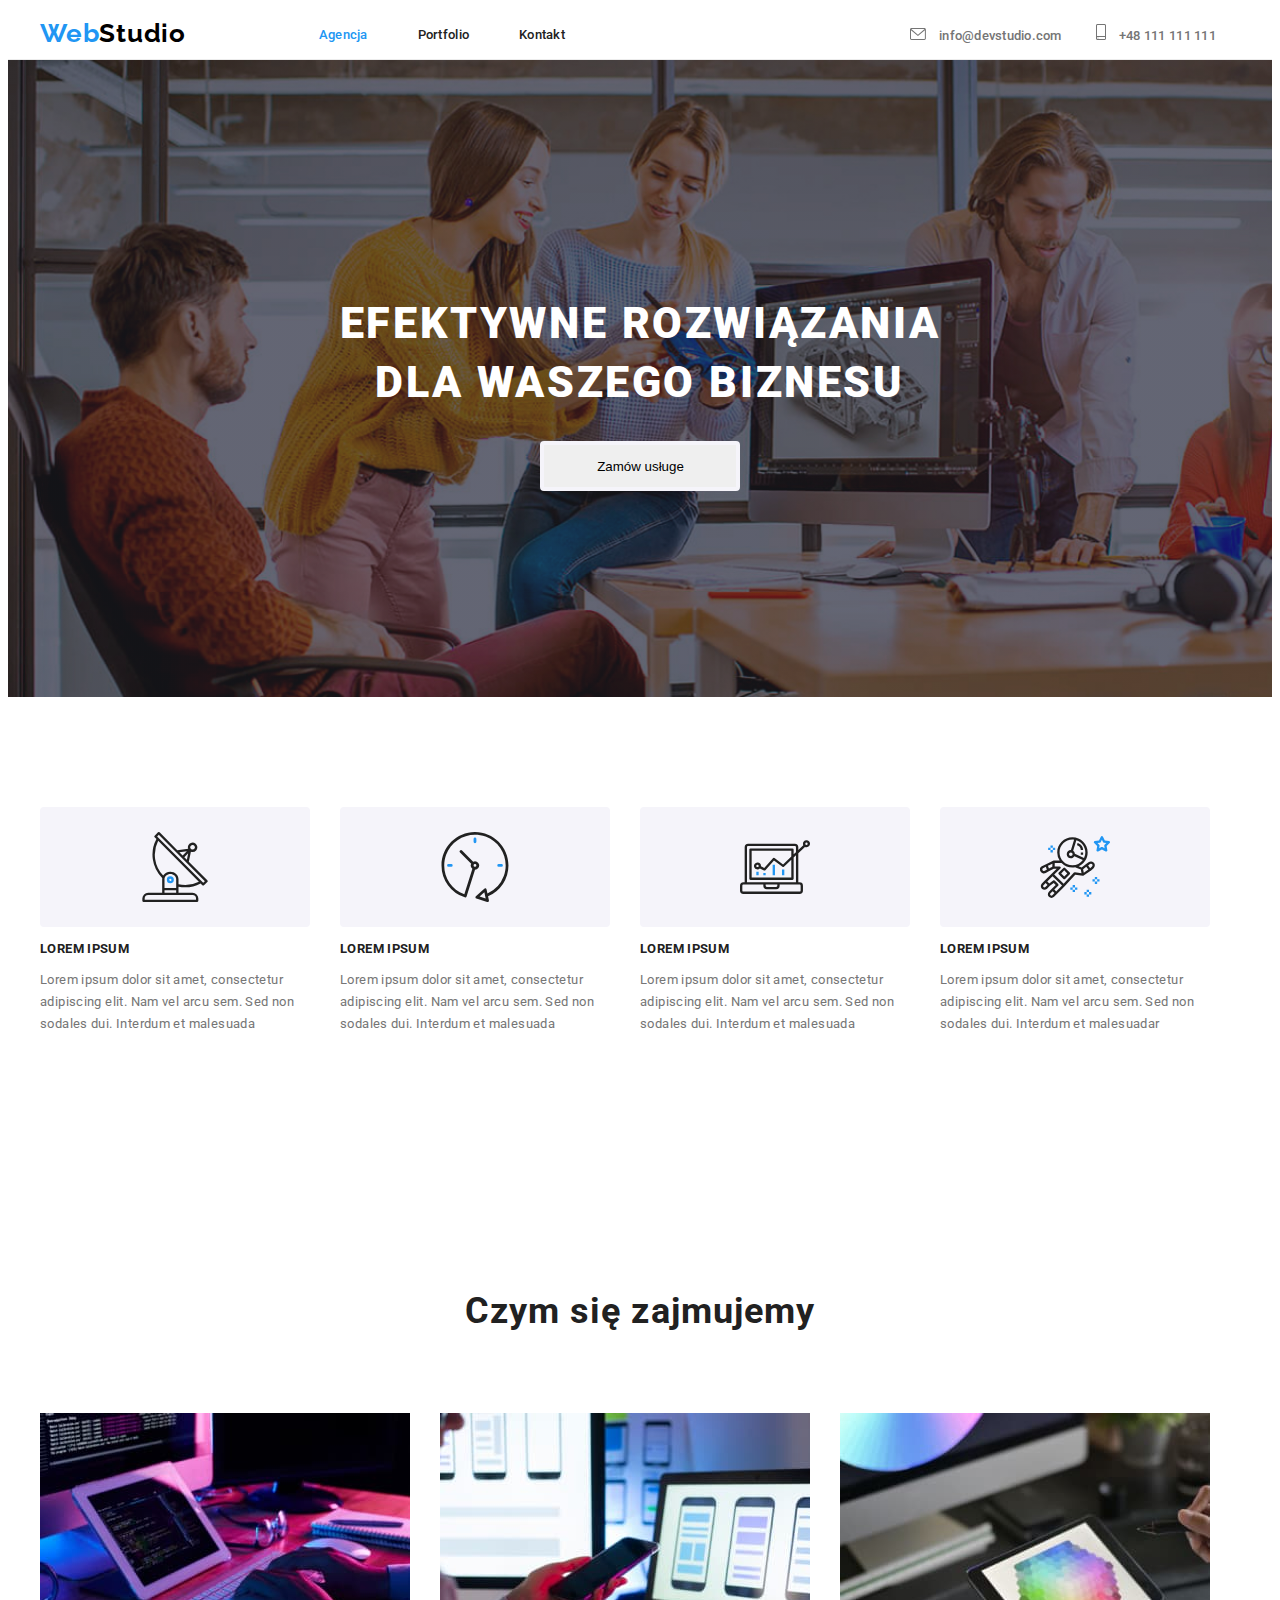
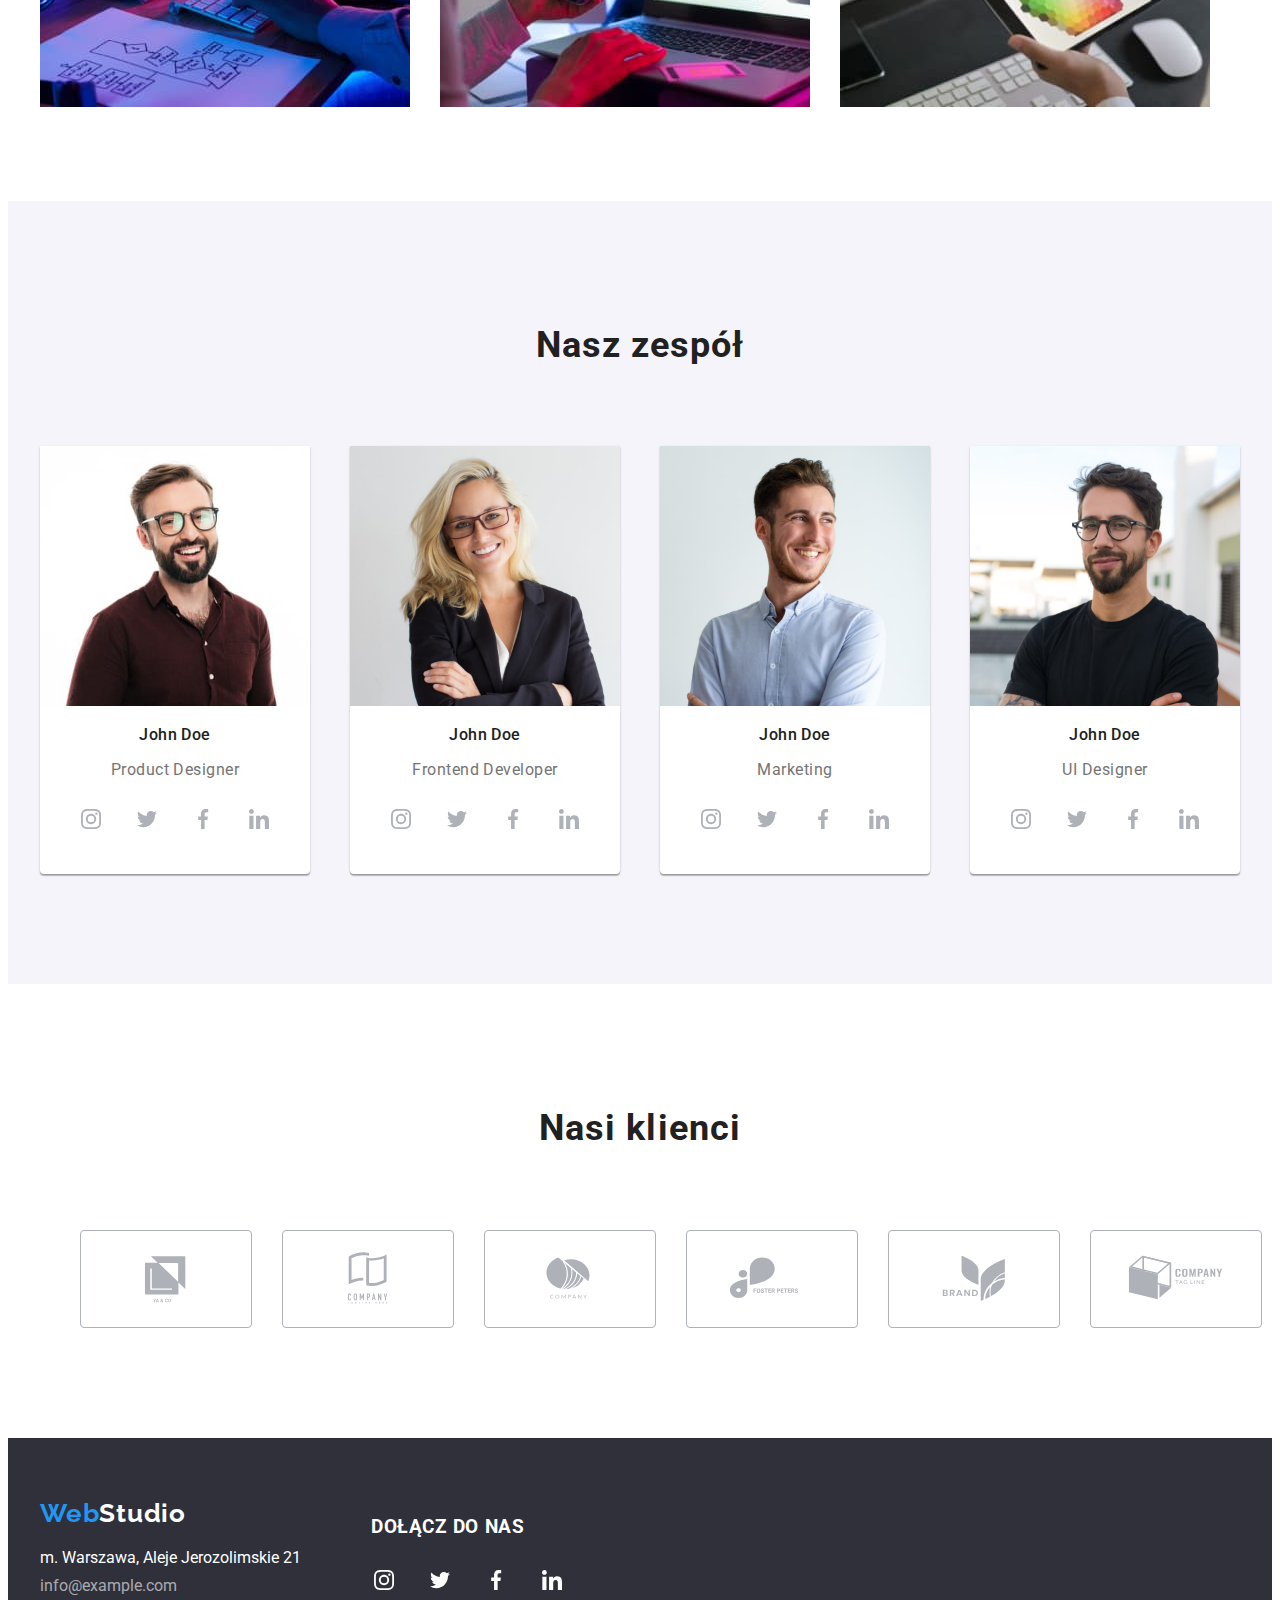
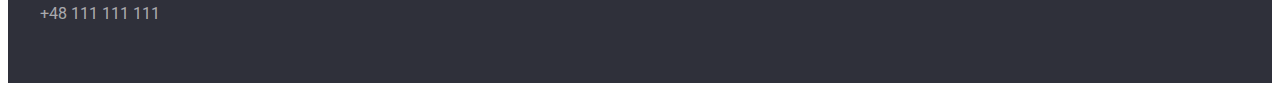
<file: index.html>
<!DOCTYPE html>
<html lang="pl">
  <head>
    <meta charset="UTF-8" />
    <title>WebStudio</title>
    <link rel="preconnect" href="https://fonts.googleapis.com" />
    <link rel="preconnect" href="https://fonts.gstatic.com" crossorigin />
    <link
      href="https://fonts.googleapis.com/css2?family=Raleway:wght@700&family=Roboto:wght@400;500;700;900&display=swap"
      rel="stylesheet" />
    <link
      rel="stylesheet"
      href="https://cdnjs.cloudflare.com/ajax/libs/modern-normalize/1.1.0/modern-normalize.min.css"
      integrity="sha512-wpPYUAdjBVSE4KJnH1VR1HeZfpl1ub8YT/NKx4PuQ5NmX2tKuGu6U/JRp5y+Y8XG2tV+wKQpNHVUX03MfMFn9Q=="
      crossorigin="anonymous"
      referrerpolicy="no-referrer" />
    <link rel="stylesheet" href="./css/styles.css" />
  </head>
  <body>
    <div class="menu-decoration-border">
      <header class="menu-decoration">
        <a class="logo-top" href="/WebStudio"
          ><span class="logo-secondary">Web</span>Studio</a
        >
        <nav class="menu robotofonts">
          <ul class="menu-list">
            <li class="active-page">
              <a class="home-page" href="index.html">Agencja</a>
            </li>
            <li>
              <a class="current-page" href="portfolio.html">Portfolio</a>
            </li>
            <li><a class="contact-page" href="/kontakt">Kontakt</a></li>
          </ul>
        </nav>
        <div class="robotofonts">
          <a class="contacts-mail mail-link" href="mailto:info@devstudio.com">
            <svg width="16" height="12">
              <use href="./images/icons.svg#icon-envelope"></use>
            </svg>
            info@devstudio.com</a
          >
          <a class="contacts-phone telephone" href="tel:+48111111111"
            ><svg width="10" height="16">
              <use href="./images/icons.svg#icon-smartphone"></use>
            </svg>
            +48 111 111 111</a
          >
        </div>
      </header>
    </div>
    <main>
      <section class="service button-panel service-button">
        <h1 class="service-phrase">
          EFEKTYWNE ROZWIĄZANIA <br />DLA WASZEGO BIZNESU
        </h1>
        <button type="button">Zamów usługe</button>
      </section>

      <section class="our-strengths section container">
        <ul class="list">
          <li>
            <svg width="270" height="120">
              <rect
                width="270"
                height="120"
                fill="
              rgba(245, 244, 250, 1)"
                rx="4" />
              <use
                x="100"
                y="25"
                height="70"
                width="70"
                href="./images/icons.svg#icon-antenna"></use>
            </svg>
            <h2 class="text-title">LOREM IPSUM</h2>
            <p class="text-description">
              Lorem ipsum dolor sit amet, consectetur adipiscing elit. Nam vel
              arcu sem. Sed non sodales dui. Interdum et malesuada
            </p>
          </li>
          <li>
            <svg width="270" height="120">
              <rect
                width="270"
                height="120"
                fill="
            rgba(245, 244, 250, 1)"
                rx="4" />
              <use
                x="100"
                y="25"
                height="70"
                width="70"
                href="./images/icons.svg#icon-clock"></use>
            </svg>
            <h2 class="text-title">LOREM IPSUM</h2>
            <p class="text-description">
              Lorem ipsum dolor sit amet, consectetur adipiscing elit. Nam vel
              arcu sem. Sed non sodales dui. Interdum et malesuada
            </p>
          </li>
          <li>
            <svg width="270" height="120">
              <rect
                width="270"
                height="120"
                fill="
            rgba(245, 244, 250, 1)"
                rx="4" />
              <use
                x="100"
                y="25"
                height="70"
                width="70"
                href="./images/icons.svg#icon-diagram"></use>
            </svg>
            <h2 class="text-title">LOREM IPSUM</h2>
            <p class="text-description">
              Lorem ipsum dolor sit amet, consectetur adipiscing elit. Nam vel
              arcu sem. Sed non sodales dui. Interdum et malesuada
            </p>
          </li>
          <li>
            <svg width="270" height="120">
              <rect
                width="270"
                height="120"
                fill="
            rgba(245, 244, 250, 1)"
                rx="4" />
              <use
                x="100"
                y="25"
                height="70"
                width="70"
                href="./images/icons.svg#icon-astronaut"></use>
            </svg>
            <h2 class="text-title">LOREM IPSUM</h2>
            <p class="text-description">
              Lorem ipsum dolor sit amet, consectetur adipiscing elit. Nam vel
              arcu sem. Sed non sodales dui. Interdum et malesuadar
            </p>
          </li>
        </ul>
      </section>
      <section class="section container">
        <h2 class="homepage-secondary-title">Czym się zajmujemy</h2>
        <div class="what-we-do">
          <img
            src="images/services/img.jpg"
            alt="kodowanie"
            width="370"
            height="294" />
          <img
            src="images/services/laptop.jpg"
            alt="laptop"
            width="370"
            height="294" />
          <img
            src="images/services/tablet.jpg"
            alt="tablet"
            width="370"
            height="294" />
        </div>
      </section>
      <section class="our-team-color section">
        <div class="container">
          <h2 class="homepage-secondary-title">Nasz zespół</h2>
          <ul class="our-team list">
            <li>
              <img
                src="images/employees/designer.jpg"
                alt="uśmiechnięty mężczyzna z brodą w okularach"
                width="270"
                height="260" />
              <p class="employee-list">John Doe</p>
              <p class="employee-description">Product Designer</p>
              <ul class="social-media-our-team">
                <li class="icon-social-border">
                  <a href="#">
                    <svg width="44" height="44" class="icon-social">
                      <use
                        href="./images/icons.svg#icon-instagram"
                        x="12"
                        y="12"
                        height="20"
                        width="20"
                        class=""></use></svg
                  ></a>
                </li>
                <li class="icon-social-border">
                  <a href="#">
                    <svg width="44" height="44" class="icon-social">
                      <use
                        href="./images/icons.svg#icon-twitter"
                        x="12"
                        y="12"
                        height="20"
                        width="20"></use></svg
                  ></a>
                </li>
                <li class="icon-social-border">
                  <a href="#">
                    <svg width="44" height="44" class="icon-social">
                      <use
                        href="./images/icons.svg#icon-facebook"
                        x="12"
                        y="12"
                        height="20"
                        width="20"></use></svg
                  ></a>
                </li>
                <li class="icon-social-border">
                  <a>
                    <svg width="44" height="44" class="icon-social">
                      <use
                        href="./images/icons.svg#icon-linkedin"
                        x="12"
                        y="12"
                        height="20"
                        width="20"></use></svg
                  ></a>
                </li>
              </ul>
            </li>
            <li>
              <img
                src="images/employees/developer.jpg"
                alt="uśmiechnięta kobieta w okularach"
                width="270"
                height="260" />
              <p class="employee-list">John Doe</p>
              <p class="employee-description">Frontend Developer</p>
              <ul class="social-media-our-team">
                <li class="icon-social-border">
                  <a href="#">
                    <svg width="44" height="44" class="icon-social">
                      <use
                        href="./images/icons.svg#icon-instagram"
                        x="12"
                        y="12"
                        height="20"
                        width="20"
                        class=""></use></svg
                  ></a>
                </li>
                <li class="icon-social-border">
                  <a href="#">
                    <svg width="44" height="44" class="icon-social">
                      <use
                        href="./images/icons.svg#icon-twitter"
                        x="12"
                        y="12"
                        height="20"
                        width="20"></use></svg
                  ></a>
                </li>
                <li class="icon-social-border">
                  <a href="#">
                    <svg width="44" height="44" class="icon-social">
                      <use
                        href="./images/icons.svg#icon-facebook"
                        x="12"
                        y="12"
                        height="20"
                        width="20"></use></svg
                  ></a>
                </li>
                <li class="icon-social-border">
                  <a>
                    <svg width="44" height="44" class="icon-social">
                      <use
                        href="./images/icons.svg#icon-linkedin"
                        x="12"
                        y="12"
                        height="20"
                        width="20"></use></svg
                  ></a>
                </li>
              </ul>
            </li>
            <li>
              <img
                src="images/employees/marketing.jpg"
                alt="uśmiechnięty mężczyzna"
                width="270"
                height="260" />
              <p class="employee-list">John Doe</p>
              <p class="employee-description">Marketing</p>
              <ul class="social-media-our-team">
                <li class="icon-social-border">
                  <a href="#">
                    <svg width="44" height="44" class="icon-social">
                      <use
                        href="./images/icons.svg#icon-instagram"
                        x="12"
                        y="12"
                        height="20"
                        width="20"
                        class=""></use></svg
                  ></a>
                </li>
                <li class="icon-social-border">
                  <a href="#">
                    <svg width="44" height="44" class="icon-social">
                      <use
                        href="./images/icons.svg#icon-twitter"
                        x="12"
                        y="12"
                        height="20"
                        width="20"></use></svg
                  ></a>
                </li>
                <li class="icon-social-border">
                  <a href="#">
                    <svg width="44" height="44" class="icon-social">
                      <use
                        href="./images/icons.svg#icon-facebook"
                        x="12"
                        y="12"
                        height="20"
                        width="20"></use></svg
                  ></a>
                </li>
                <li class="icon-social-border">
                  <a>
                    <svg width="44" height="44" class="icon-social">
                      <use
                        href="./images/icons.svg#icon-linkedin"
                        x="12"
                        y="12"
                        height="20"
                        width="20"></use></svg
                  ></a>
                </li>
              </ul>
            </li>
            <li>
              <img
                src="images/employees/john.jpg"
                alt="uśmiechnięty mężczyzna w okularach"
                width="270"
                height="260" />
              <p class="employee-list">John Doe</p>
              <p class="employee-description">UI Designer</p>
              <ul class="social-media-our-team">
                <li class="icon-social-border">
                  <a href="#">
                    <svg width="44" height="44" class="icon-social">
                      <use
                        href="./images/icons.svg#icon-instagram"
                        x="12"
                        y="12"
                        height="20"
                        width="20"
                        class=""></use></svg
                  ></a>
                </li>
                <li class="icon-social-border">
                  <a href="#">
                    <svg width="44" height="44" class="icon-social">
                      <use
                        href="./images/icons.svg#icon-twitter"
                        x="12"
                        y="12"
                        height="20"
                        width="20"></use></svg
                  ></a>
                </li>
                <li class="icon-social-border">
                  <a href="#">
                    <svg width="44" height="44" class="icon-social">
                      <use
                        href="./images/icons.svg#icon-facebook"
                        x="12"
                        y="12"
                        height="20"
                        width="20"></use></svg
                  ></a>
                </li>
                <li class="icon-social-border">
                  <a>
                    <svg width="44" height="44" class="icon-social">
                      <use
                        href="./images/icons.svg#icon-linkedin"
                        x="12"
                        y="12"
                        height="20"
                        width="20"></use></svg
                  ></a>
                </li>
              </ul>
            </li>
          </ul>
        </div>
      </section>
      <section class="container section">
        <h2 class="homepage-secondary-title">Nasi klienci</h2>
        <ul class="our-clients">
          <li class="icon-logo-border icon-logo">
            <svg width="170" height="92">
              <use
                href="./images/icons.svg#icon-logo1"
                width="106"
                height="60.04"
                x="32"
                y="17.71"></use>
            </svg>
          </li>
          <li class="icon-logo-border">
            <svg width="170" height="92" class="icon-logo">
              <use
                href="./images/icons.svg#icon-logo2"
                width="106"
                height="60.04"
                x="32"
                y="17.71"></use>
            </svg>
          </li>
          <li class="icon-logo-border">
            <svg width="170" height="92" class="icon-logo">
              <use
                href="./images/icons.svg#icon-logo3"
                width="106"
                height="60.04"
                x="32"
                y="17.71"></use>
            </svg>
          </li>
          <li class="icon-logo-border">
            <svg width="170" height="92" class="icon-logo">
              <use
                href="./images/icons.svg#icon-logo4"
                width="106"
                height="60.04"
                x="32"
                y="17.71"></use>
            </svg>
          </li>
          <li class="icon-logo-border">
            <svg width="170" height="92" class="icon-logo">
              <use
                href="./images/icons.svg#icon-logo5"
                width="106"
                height="60.04"
                x="32"
                y="17.71"></use>
            </svg>
          </li>
          <li class="icon-logo-border">
            <svg width="170" height="92" class="icon-logo">
              <use
                href="./images/icons.svg#icon-logo6"
                width="106"
                height="60.04"
                x="32"
                y="17.71"></use>
            </svg>
          </li>
        </ul>
      </section>
    </main>
    <div class="bottom-information-side-color">
      <footer class="bottom-information bottom-information-social-media">
        <div class="container">
          <div>
            <a class="logo-bottom" href="/WebStudio"
              ><span class="logo-secondary">Web</span>Studio</a
            >
            <address class="bottom-contact">
              m. Warszawa, Aleje Jerozolimskie 21
              <a class="bottom-mail" href="mailto:info@example.com"
                >info@example.com</a
              >
              <a class="bottom-phone" href="tel:+48111111111"
                >+48 111 111 111</a
              >
            </address>
          </div>
          <div>
            <h3 class="tertiary-header">Dołącz do nas</h3>
            <ul class="social-media-bottom-list">
              <li class="icon-social-bottom-border">
                <a href="#">
                  <svg width="44" height="44" class="icon-social-bottom">
                    <use
                      href="./images/icons.svg#icon-instagram"
                      x="12"
                      y="12"
                      height="20"
                      width="20"></use></svg
                ></a>
              </li>
              <li class="icon-social-bottom-border">
                <a href="#">
                  <svg width="44" height="44" class="icon-social-bottom">
                    <use
                      href="./images/icons.svg#icon-twitter"
                      x="12"
                      y="12"
                      height="20"
                      width="20"></use></svg
                ></a>
              </li>
              <li class="icon-social-bottom-border">
                <a href="#">
                  <svg width="44" height="44" class="icon-social-bottom">
                    <use
                      href="./images/icons.svg#icon-facebook"
                      x="12"
                      y="12"
                      height="20"
                      width="20"></use></svg
                ></a>
              </li>
              <li class="icon-social-bottom-border">
                <a>
                  <svg width="44" height="44" class="icon-social-bottom">
                    <use
                      href="./images/icons.svg#icon-linkedin"
                      x="12"
                      y="12"
                      height="20"
                      width="20"></use></svg
                ></a>
              </li>
            </ul>
          </div>
        </div>
      </footer>
    </div>
  </body>
</html>
</file>
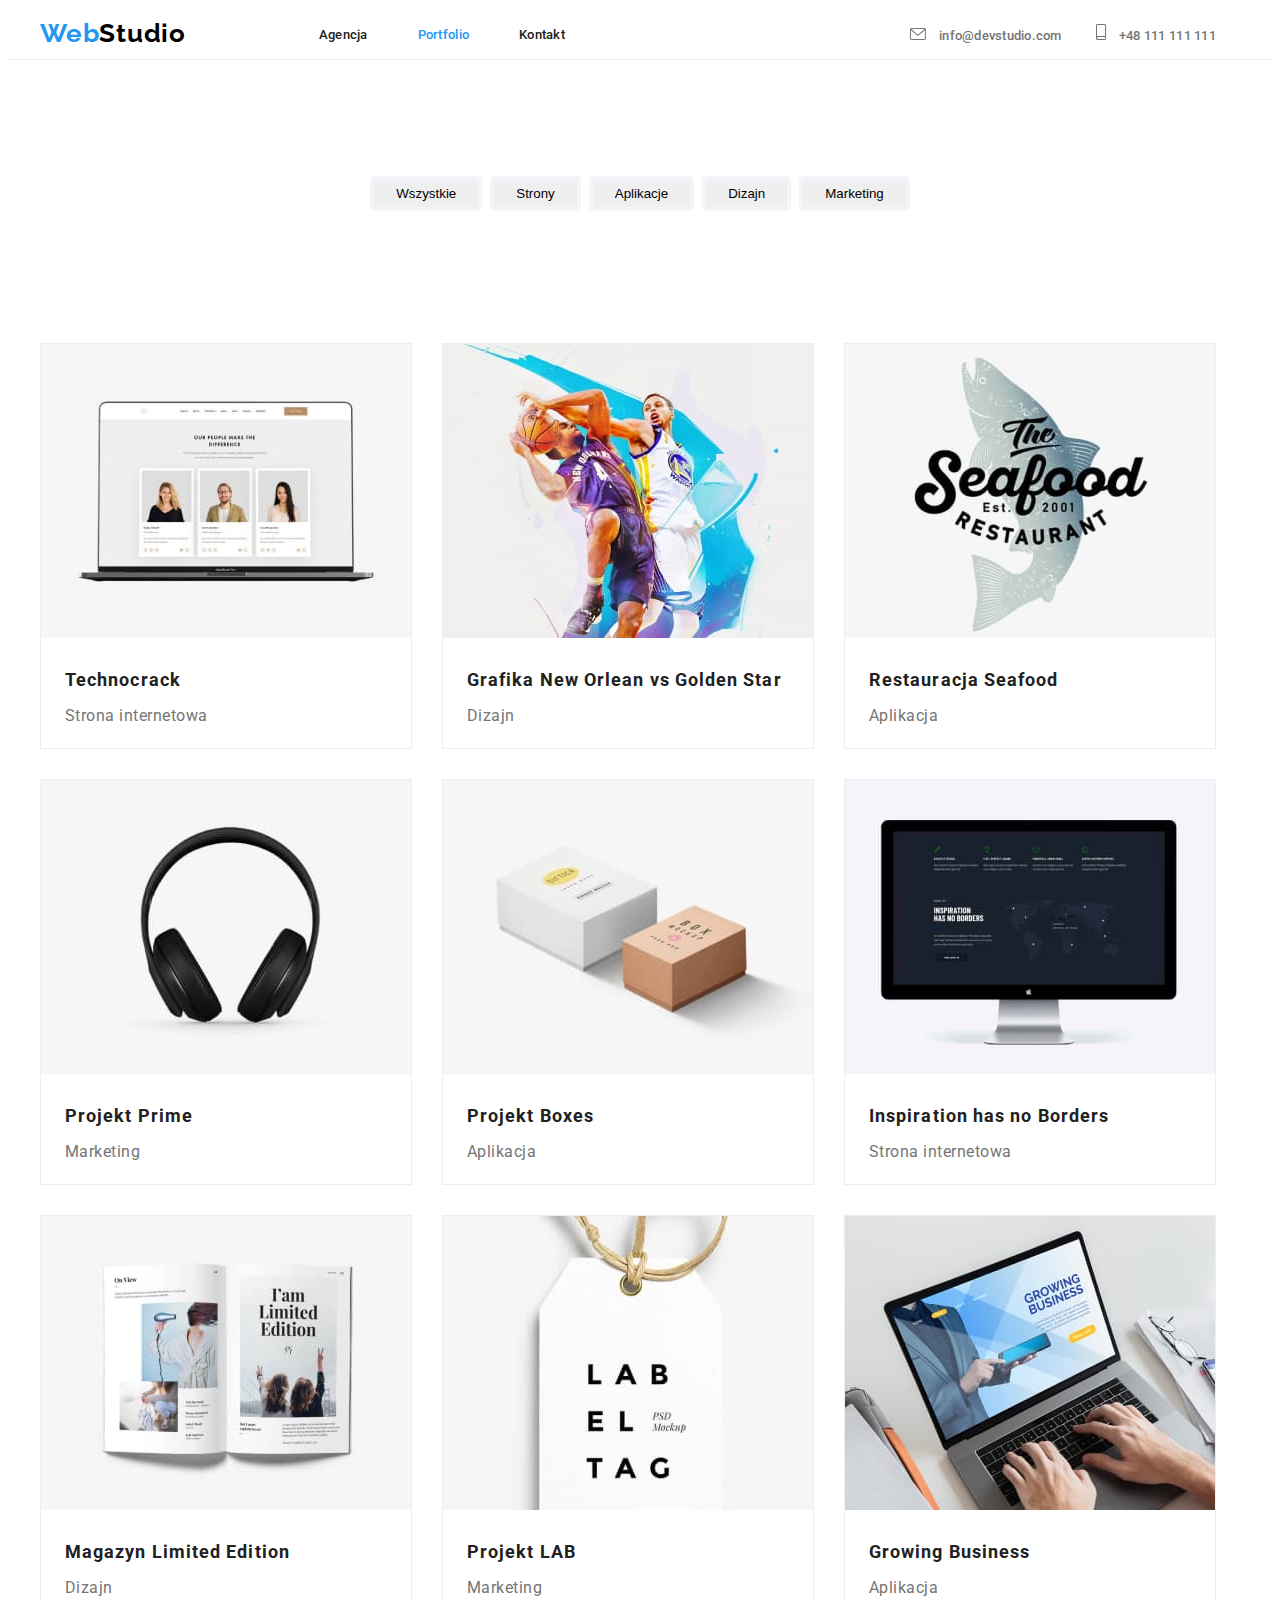
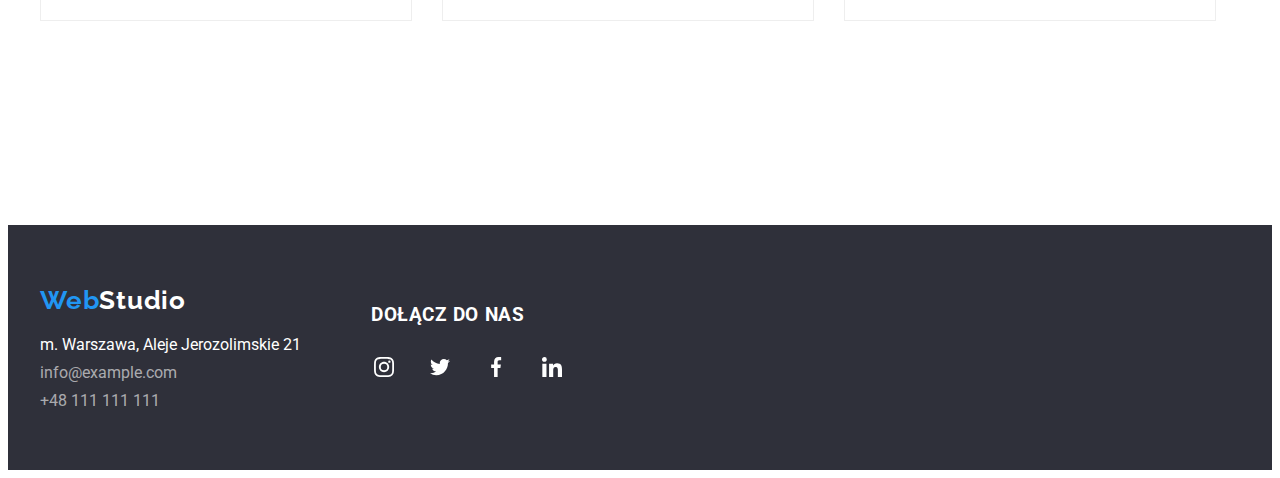
<file: portfolio.html>
<!DOCTYPE html>
<html lang="pl">
  <head>
    <meta charset="UTF-8" />
    <title>Portfolio</title>
    <link rel="preconnect" href="https://fonts.googleapis.com" />
    <link rel="preconnect" href="https://fonts.gstatic.com" crossorigin />
    <link
      rel="stylesheet"
      href="https://cdnjs.cloudflare.com/ajax/libs/modern-normalize/1.1.0/modern-normalize.min.css"
      integrity="sha512-wpPYUAdjBVSE4KJnH1VR1HeZfpl1ub8YT/NKx4PuQ5NmX2tKuGu6U/JRp5y+Y8XG2tV+wKQpNHVUX03MfMFn9Q=="
      crossorigin="anonymous"
      referrerpolicy="no-referrer" />
    <link
      href="https://fonts.googleapis.com/css2?family=Raleway:wght@700&family=Roboto:wght@400;500;700;900&display=swap"
      rel="stylesheet" />
    <link rel="stylesheet" href="./css/styles.css" />
  </head>
  <body>
    <div class="menu-decoration-border">
      <header class="menu-decoration">
        <a class="logo-top" href="/WebStudio"
          ><span class="logo-secondary">Web</span>Studio</a
        >
        <nav class="menu robotofonts">
          <ul class="menu-list">
            <li><a class="home-page" href="index.html">Agencja</a></li>
            <li class="active-page">
              <a class="current-page" href="portfolio.html">Portfolio</a>
            </li>
            <li><a class="contact-page" href="/kontakt">Kontakt</a></li>
          </ul>
        </nav>
        <div class="robotofonts">
          <a class="contacts-mail mail-link" href="mailto:info@devstudio.com">
            <svg width="16" height="12">
              <use href="./images/icons.svg#icon-envelope"></use>
            </svg>
            info@devstudio.com</a
          >
          <a class="contacts-phone telephone" href="tel:+48111111111"
            ><svg width="10" height="16">
              <use href="./images/icons.svg#icon-smartphone"></use>
            </svg>
            +48 111 111 111</a
          >
        </div>
      </header>
    </div>
    <main>
      <div class="container section">
        <div class="button-panel">
          <ul class="portfolio-button list">
            <li class="portfolio-button-shadow">
              <button type="button">Wszystkie</button>
            </li>
            <li class="portfolio-button-shadow">
              <button type="button">Strony</button>
            </li>
            <li class="portfolio-button-shadow">
              <button type="button">Aplikacje</button>
            </li>
            <li class="portfolio-button-shadow">
              <button type="button">Dizajn</button>
            </li>
            <li class="portfolio-button-shadow">
              <button type="button">Marketing</button>
            </li>
          </ul>
        </div>
        <div class="container section">
          <ul class="our-products list">
            <li class="our-products-shadow">
              <img
                src="images/porfolio/portfolio.jpg"
                alt="Strona z portfolio ekipy na ekranie laptopa"
                width="370"
                height="294" />
              <p class="project-title">Technocrack</p>
              <p class="project-description">Strona internetowa</p>
            </li>
            <li class="our-products-shadow">
              <img
                src="images/porfolio/basketball.jpg"
                alt="Mężczyźni grający w koszykówkę"
                width="370"
                height="294" />
              <p class="project-title">Grafika New Orlean vs Golden Star</p>
              <p class="project-description">Dizajn</p>
            </li>
            <li class="our-products-shadow">
              <img
                src="images/porfolio/logoseafood.jpg"
                alt="Logo restauracji The Seafood"
                width="370"
                height="294" />
              <p class="project-title">Restauracja Seafood</p>
              <p class="project-description">Aplikacja</p>
            </li>
            <li class="our-products-shadow">
              <img
                src="images/porfolio/headphones.jpg"
                alt="Słuchawki nauszne"
                width="370"
                height="294" />
              <p class="project-title">Projekt Prime</p>
              <p class="project-description">Marketing</p>
            </li>
            <li class="our-products-shadow">
              <img
                src="images/porfolio/boxes.jpg"
                alt="Duże białe pudełko i małe brązowe pudełko"
                width="370"
                height="294" />
              <p class="project-title">Projekt Boxes</p>
              <p class="project-description">Aplikacja</p>
            </li>
            <li class="our-products-shadow">
              <img
                src="images/porfolio/screen.jpg"
                alt="Ekran komputera z otawrtą stroną"
                width="370"
                height="294" />
              <p class="project-title">Inspiration has no Borders</p>
              <p class="project-description">Strona internetowa</p>
            </li>
            <li class="our-products-shadow">
              <img
                src="images/porfolio/magazine.jpg"
                alt="Strony magazynu"
                width="370"
                height="294" />
              <p class="project-title">Magazyn Limited Edition</p>
              <p class="project-description">Dizajn</p>
            </li>
            <li class="our-products-shadow">
              <img
                src="images/porfolio/tag.jpg"
                alt="Znacznik z napisem LABELTAG"
                width="370"
                height="294" />
              <p class="project-title">Projekt LAB</p>
              <p class="project-description">Marketing</p>
            </li>
            <li class="our-products-shadow">
              <img
                src="images/porfolio/laptop2.jpg"
                alt="Klient odwiedzający strone internetową firmy"
                width="370"
                height="294" />
              <p class="project-title">Growing Business</p>
              <p class="project-description">Aplikacja</p>
            </li>
          </ul>
        </div>
      </div>
    </main>
    <div class="bottom-information-side-color">
      <footer class="bottom-information bottom-information-social-media">
        <div class="container">
          <div>
            <a class="logo-bottom" href="/WebStudio"
              ><span class="logo-secondary">Web</span>Studio</a
            >
            <address class="bottom-contact">
              m. Warszawa, Aleje Jerozolimskie 21
              <a class="bottom-mail" href="mailto:info@example.com"
                >info@example.com</a
              >
              <a class="bottom-phone" href="tel:+48111111111"
                >+48 111 111 111</a
              >
            </address>
          </div>
          <div>
            <h3 class="tertiary-header">Dołącz do nas</h3>
            <ul class="social-media-bottom-list">
              <li class="icon-social-bottom-border">
                <a href="#">
                  <svg width="44" height="44" class="icon-social-bottom">
                    <use
                      href="./images/icons.svg#icon-instagram"
                      x="12"
                      y="12"
                      height="20"
                      width="20"></use></svg
                ></a>
              </li>
              <li class="icon-social-bottom-border">
                <a href="#">
                  <svg width="44" height="44" class="icon-social-bottom">
                    <use
                      href="./images/icons.svg#icon-twitter"
                      x="12"
                      y="12"
                      height="20"
                      width="20"></use></svg
                ></a>
              </li>
              <li class="icon-social-bottom-border">
                <a href="#">
                  <svg width="44" height="44" class="icon-social-bottom">
                    <use
                      href="./images/icons.svg#icon-facebook"
                      x="12"
                      y="12"
                      height="20"
                      width="20"></use></svg
                ></a>
              </li>
              <li class="icon-social-bottom-border">
                <a>
                  <svg width="44" height="44" class="icon-social-bottom">
                    <use
                      href="./images/icons.svg#icon-linkedin"
                      x="12"
                      y="12"
                      height="20"
                      width="20"></use></svg
                ></a>
              </li>
            </ul>
          </div>
        </div>
      </footer>
    </div>
  </body>
</html>
</file>
<file: css/styles.css>
:root {
  --brand-color: rgba(33, 150, 243, 1);
  --descriprion-color: rgba(117, 117, 117, 1);
  --main-background-color: rgba(255, 255, 255, 1);
  --icon-color: rgba(175, 177, 184, 1);
}

body {
  font-family: "Roboto", sans-serif;
  color: rgba(33, 33, 33, 1);
}

.logo-top,
.logo-bottom {
  font-family: "Raleway";
  font-style: normal;
  font-weight: 700;
  font-size: 1.6rem;
  line-height: 1.19;
  letter-spacing: 0.03em;
  color: rgba(0, 0, 0, 1);
  text-decoration: none;
}

.menu .home-page,
.menu .current-page,
.menu .contact-page {
  text-decoration: none;
  color: rgba(33, 33, 33, 1);
}

.menu .home-page:hover,
.menu .current-page:hover,
.menu .contact-page:hover,
.menu .home-page:focus,
.menu .current-page:focus,
.menu.contact-page:focus {
  color: var(--brand-color);
}

.robotofonts .home-page,
.robotofonts .current-page,
.robotofonts .contact-page,
.robotofonts .contacts-mail,
.robotofonts .contacts-phone {
  font-weight: 500;
  font-size: 0.8rem;
  line-height: 1.14;
  letter-spacing: 0.02em;
}

.logo-secondary,
.active-page .current-page,
.active-page .home-page {
  color: var(--brand-color);
}

.contacts-mail,
.contacts-phone {
  text-decoration: none;
  color: var(--descriprion-color);
}

.service {
  background-color: rgba(47, 48, 58, 1);
  color: var(--main-background-color);
  display: flex;
  flex-direction: column;
  background-image: linear-gradient(
      270deg,
      rgba(47, 48, 58, 0.4) 0%,
      rgba(47, 48, 58, 0.4) 100%
    ),
    url(../images/background.jpg);
  background-repeat: no-repeat;
  background-size: cover;
  max-width: 1600px;
  margin-left: auto;
  margin-right: auto;
}

.service h1 {
  padding-top: 200px;
}

.service button {
  margin-bottom: 200px;
}

.button-panel {
  font-weight: 500;
  font-size: 1rem;
  line-height: 1.6;
  padding: 6px 22px 6px 22px;
}

.button-panel button {
  border: 4px rgba(245, 244, 250, 1) solid;
}

.button-panel button:hover,
.button-panel button:focus {
  border: var(--brand-color) 4px solid;
  background-color: var(--brand-color);

  color: var(--main-background-color);
  cursor: pointer;
}

.our-products p {
  margin: 0 0 0 24px;
}

.project-title {
  font-weight: 700;
  font-size: 1.125rem;
  line-height: 2;
  letter-spacing: 0.06em;
  padding-top: 20px;
  padding-left: 24px;
  padding-bottom: 4px;
  padding-right: 24px;
}

.project-description {
  font-weight: 400;
  font-size: 1rem;
  line-height: 1.8;
  letter-spacing: 0.03em;
  color: var(--descriprion-color);
  padding-left: 24px;
  padding-bottom: 20px;
  padding-right: 24px;
}

.bottom-information-social-media .container {
  display: flex;
  gap: 70px;
}

.bottom-information-side-color {
  background: rgba(47, 48, 58, 1);
}

.bottom-information {
  padding-top: 60px;
  padding-bottom: 60px;
}

.bottom-contact {
  display: flex;
  flex-direction: column;
  gap: 9px;
  margin-top: 20px;
  font-style: normal;
}

.bottom-information,
.logo-bottom {
  color: var(--main-background-color);
  background: rgba(47, 48, 58, 1);
}

[bottom-information] {
  font-size: 1.8rem;
  line-height: 1.7;
  letter-spacing: 0.03em;
}

.bottom-mail,
.bottom-phone {
  color: rgba(255, 255, 255, 0.6);
}

[href="tel:+48111111111"] {
  text-decoration-line: none;
}

[href="mailto:info@example.com"] {
  text-decoration-line: none;
}

.text-title {
  font-weight: 700;
  font-size: 0.8rem;
  line-height: 1.14;
  letter-spacing: 0.03em;
}

.text-description {
  color: var(--descriprion-color);
  font-size: 0.8rem;
  line-height: 1.7;
  letter-spacing: 0.03em;
}

.our-products p {
  margin: 0;
}

.employee-list {
  font-weight: 500;
  font-size: 1rem;
  line-height: 1.18;
  letter-spacing: 0.03em;
  text-align: center;
}

.employee-description {
  color: var(--descriprion-color);
  font-size: 1rem;
  line-height: 1.18;
  letter-spacing: 0.03em;
  text-align: center;
}

.menu-decoration {
  display: flex;
  align-items: center;
  justify-content: flex-start;
  max-width: 1200px;
  margin: 0 auto;
}

.menu-decoration-border {
  border-bottom: 1px solid rgba(236, 236, 236, 1);
}

.menu-list {
  list-style: none;
}

.menu-decoration li {
  display: inline-block;
}

.home-page {
  margin-left: 93px;
}

.current-page {
  margin-left: 46px;
}

.contact-page {
  margin-left: 46px;
}

.contacts-mail {
  margin-left: 345px;
}

.contacts-phone {
  margin-left: 30px;
}

.service-phrase {
  text-align: center;
  letter-spacing: 0.06em;
  text-transform: uppercase;
  display: flex;
  flex-direction: column;
  gap: 30px;
  align-items: center;
}

.service-button button {
  padding: 10px 41px 10px 42px;
  text-align: center;
}

.service-button button {
  align-self: center;
  border-radius: 4px;
  padding: 10px 41px 10px 42px;
}

.service-button button {
  width: 200px;
  height: 50px;
}

.list {
  list-style: none;
  padding: 0px;
}
.our-strengths {
  background-color: var(--main-background-color);
}

.our-strengths ul {
  display: flex;
  flex-wrap: nowrap;
  justify-content: center;
}

.our-strengths .text-description {
  width: 270px;
  height: 75px;
  margin-right: 30px;
}

.what-we-do {
  display: flex;
  flex-wrap: nowrap;
  gap: 30px;
}

.our-team {
  display: flex;
  gap: 30px;
  justify-content: space-between;
}

.our-team-color {
  background-color: rgba(245, 244, 250, 1);
}

.homepage-secondary-title {
  font-weight: 700;
  font-size: 2.25rem;
  line-height: 1.16;
  letter-spacing: 0.03em;
  text-align: center;
  padding-bottom: 50px;
}

.section {
  padding-top: 94px;
  padding-bottom: 94px;
}

.container {
  width: 1200px;
  margin-left: auto;
  margin-right: auto;
}

.our-team li {
  width: 270px;
  height: 428px;
  box-shadow: 0px 1px 3px rgba(0, 0, 0, 0.12), 0px 1px 1px rgba(0, 0, 0, 0.14),
    0px 2px 1px rgba(0, 0, 0, 0.2);
  border-radius: 0px 0px 4px 4px;
  background-color: var(--main-background-color);
}

.portfolio-button {
  display: flex;
  justify-content: center;
  gap: 8px;
}

.portfolio-button button {
  border-radius: 4px;
  padding: 6px 22px;
}

.portfolio-button-shadow:hover,
.portfolio-button-shadow:focus {
  box-shadow: 0px 3px 1px rgba(0, 0, 0, 0.1), 0px 1px 2px rgba(0, 0, 0, 0.08),
    0px 2px 2px rgba(0, 0, 0, 0.12);
  border-radius: 4px;
}

.our-products {
  display: flex;
  flex-wrap: wrap;
  gap: 30px;
}

.our-products li {
  width: 370px;
  height: 404px;
  background: rgba(NaN, 255, 255, 1);
  border: 1px solid rgba(238, 238, 238, 1);
}

.our-products-shadow:hover,
.our-products-shadow:focus {
  box-shadow: 0px 1px 1px rgba(0, 0, 0, 0.12), 0px 4px 4px rgba(0, 0, 0, 0.06),
    1px 4px 6px rgba(0, 0, 0, 0.16);
  cursor: pointer;
}

.service-phrase {
  font-weight: 900;
  font-size: 2.7rem;
  line-height: 1.36;
  letter-spacing: 0.06em;
  text-transform: uppercase;
}

.social-media-our-team {
  list-style: none;
  padding: 0;
  display: flex;
  justify-content: center;
  gap: 10px;
}

.social-media-our-team li {
  height: 44px;
  width: 44px;
  border-radius: 50%;
  box-shadow: none;
}

.our-clients {
  list-style: none;
  display: flex;
  align-items: center;
  gap: 30px;
}

.tertiary-header {
  font-weight: 700;
  font-size: 0, 8rem;
  line-height: 1, 14;
  letter-spacing: 0.03em;
  text-transform: uppercase;
  color: var(--main-background-color);
}

.social-media-bottom-list {
  display: flex;
  list-style: none;
  margin-left: -50px;
  gap: 10px;
}

.mail-link:hover {
  fill: var(--brand-color);
  stroke: var(--brand-color);
  color: var(--brand-color);
}
.mail-link {
  fill: var(--descriprion-color);
}

.mail-link svg {
  margin-right: 10px;
}

.telephone:hover {
  fill: var(--brand-color);
  stroke: var(--brand-color);
  color: var(--brand-color);
}

.telephone {
  fill: var(--descriprion-color);
}

.telephone svg {
  margin-right: 10px;
}

.instagram-our-team:hover circle {
  fill: var(--brand-color);
  stroke: var(--main-background-color);
}

.icon-social-border {
  border: 1px solid transparent;
  border-radius: 50%;
  width: 44px;
  height: 44px;
}

.icon-social-border:hover,
.icon-social-border:focus {
  border: var(--main-background-color) 1px solid;
  border-radius: 50%;
  cursor: pointer;
  background-color: var(--brand-color);
}

.icon-social-border:hover use,
.icon-social-border:focus use {
  fill: var(--main-background-color);
}

.icon-social use {
  fill: var(--icon-color);
}

.icon-social:hover use,
.icon-social:focus use {
  fill: var(--main-background-color);
}

.icon-logo use {
  fill: var(--icon-color);
}

.icon-logo:hover use,
.icon-logo:focus use {
  fill: var(--brand-color);
}

.icon-logo-border {
  border: 1px solid var(--icon-color);
  border-radius: 4px;
}

.icon-logo-border:hover,
.icon-logo-border:focus {
  border: 1px solid var(--brand-color);
  border-radius: 4px;
  cursor: pointer;
}

.icon-social-bottom-border {
  border: 1px solid transparent;
  border-radius: 50%;
  width: 44px;
  height: 44px;
}

.icon-social-bottom-border:hover,
.icon-social-bottom-border:focus {
  border: var(--brand-color) 1px solid;
  border-radius: 50%;
  cursor: pointer;
  background-color: var(--brand-color);
  width: 44px;
  height: 44px;
}

.icon-social-bottom use {
  fill: var(--main-background-color);
}

.icon-social-bottom:hover use,
.icon-social-bottom:focus use {
  fill: var(--main-background-color);
}
</file>
